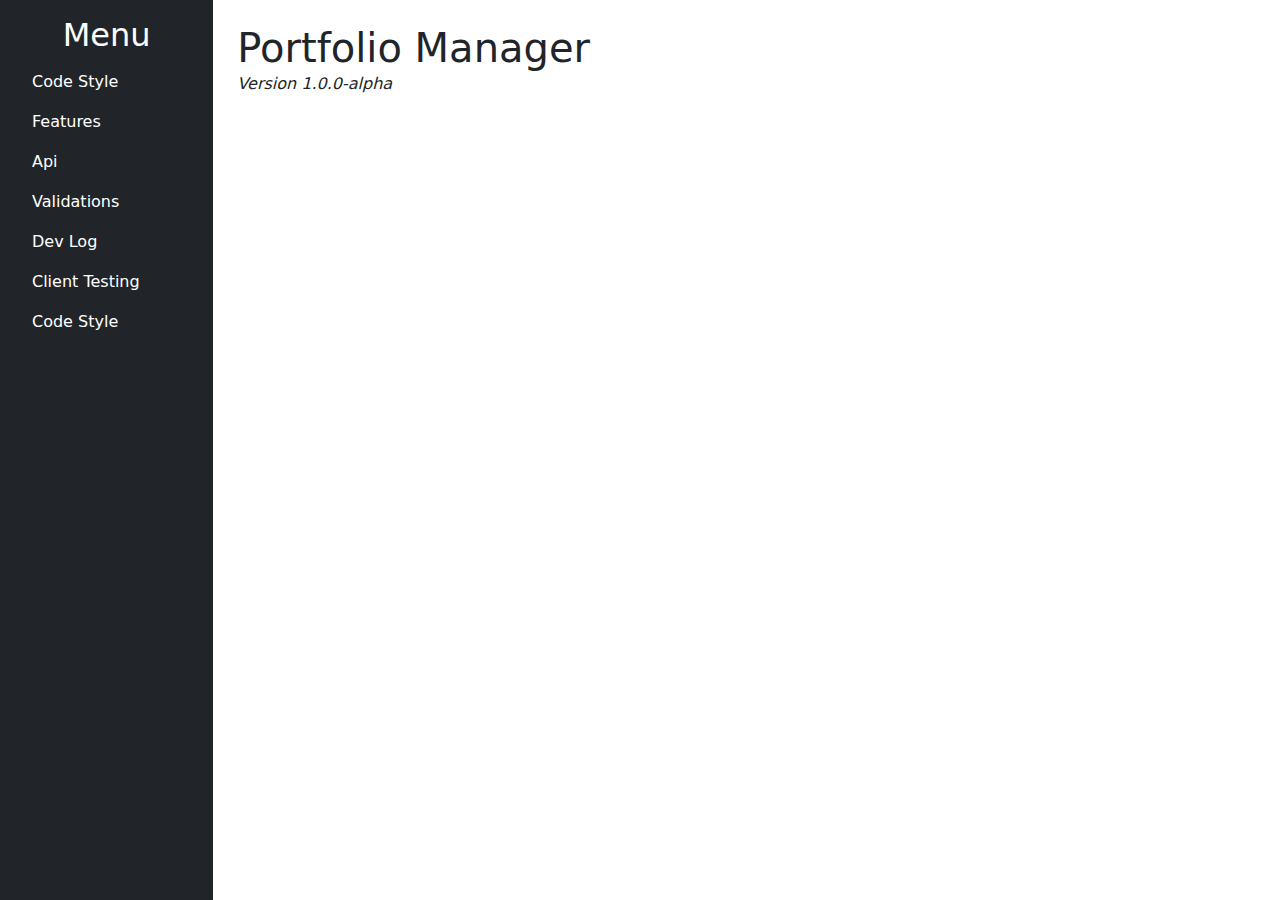
<file: index.html>
<!DOCTYPE html>
<html lang="en">
    <head>
        <meta charset="UTF-8">
        <meta name="viewport" content="width=device-width, initial-scale=1">
        <title>Portfolio Manager docs</title>

        <!--Fonts-->
        <link href="https://fonts.googleapis.com/css2?family=Roboto:wght@300;400;700&display=swap" rel="stylesheet">
        <link rel="stylesheet" href="https://cdnjs.cloudflare.com/ajax/libs/font-awesome/6.0.0/css/all.min.css">
    
        <!--JS-->
        <script src="js/script.js" defer></script>
        <script src="js/bootstrap.bundle.min.js" defer></script>
        
        <!--CSS-->
        <link rel="stylesheet" href="css/bootstrap.min.css">
        <link rel="stylesheet" href="css/style.css">
    </head>
    <body>    
        <div class="container-fluid">

            <div class="row">
                <!-- Sidebar -->
                <nav class="col-md-3 col-lg-2 d-flex flex-column bg-dark text-white vh-100 p-3">
                    <h2 class="text-center">Menu</h2>
                    <ul class="nav flex-column">
                        <li class="nav-item"><a class="nav-link text-white" href="#" onclick="loadContent('abstract')">Code Style</a></li>
                        <li class="nav-item"><a class="nav-link text-white" href="#" onclick="loadContent('features')">Features</a></li>
                        <li class="nav-item"><a class="nav-link text-white" href="#" onclick="loadContent('api')">Api</a></li>
                        <li class="nav-item"><a class="nav-link text-white" href="#" onclick="loadContent('validations')">Validations</a></li>
                        <li class="nav-item"><a class="nav-link text-white" href="#" onclick="loadContent('devLog')">Dev Log</a></li>
                        <li class="nav-item"><a class="nav-link text-white" href="#" onclick="loadContent('client_testing')">Client Testing</a></li>
                        <li class="nav-item"><a class="nav-link text-white" href="#" onclick="loadContent('code_style')">Code Style</a></li>                       
                    </ul>
                </nav>

                <!-- Main Content -->
                    <main class="col-md-9 ms-sm-auto col-lg-10 px-4">
                        <!--Header-->
                        <header>
                            <h1 class="mt-4 mb-0">Portfolio Manager</h1>
                            <p class="fst-italic">Version 1.0.0-alpha</p>
                        </header>
                        <!--Content-->
                        <section class="col-6" id="content"></div>
                    </main>

            </div>

        </div>
    </body>
</html>
</file>
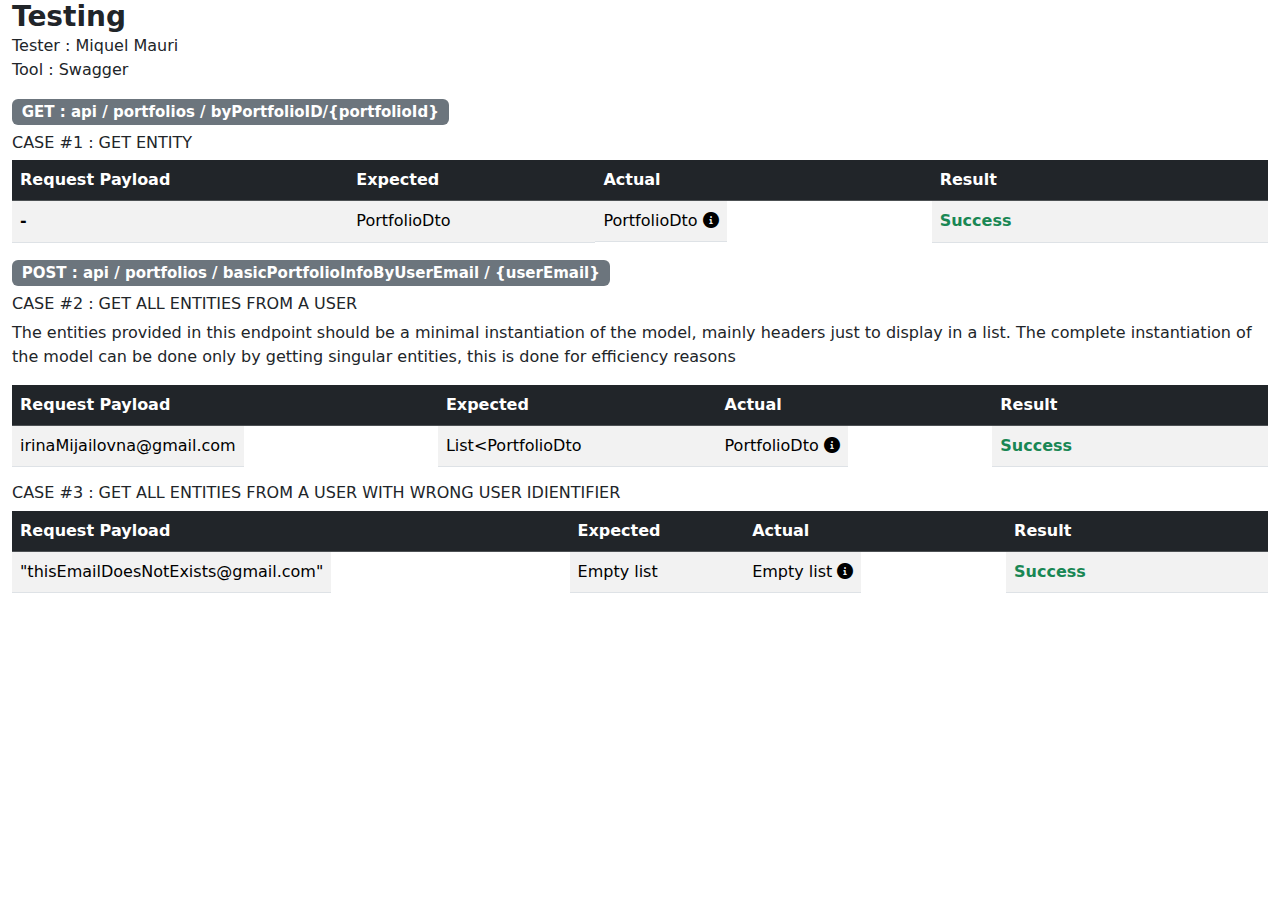
<file: dev.html>
<!DOCTYPE html>
<html lang="en">

<head>
    <meta charset="UTF-8">
    <meta name="viewport" content="width=device-width, initial-scale=1">
    <title>Portfolio Manager docs</title>

    <!--Fonts-->
    <link href="https://fonts.googleapis.com/css2?family=Roboto:wght@300;400;700&display=swap" rel="stylesheet">
    <link rel="stylesheet" href="https://cdnjs.cloudflare.com/ajax/libs/font-awesome/6.0.0/css/all.min.css">

    <!--JS-->
    <script src="js/script.js" defer></script>
    <script src="js/bootstrap.bundle.min.js" defer></script>

    <!--CSS-->
    <link rel="stylesheet" href="css/bootstrap.min.css">
    <link rel="stylesheet" href="css/style.css">
</head>

<body>
    <div class="container-fluid">

        <p class="h3 mb-0 fw-bold">Testing</p>
        <p class="mb-0">Tester : Miquel Mauri</p>
        <p class=" fs-6">Tool : Swagger</p>
        <h5><span class="badge bg-secondary">GET : api / portfolios / byPortfolioID/{portfolioId}</span></h5>

        <!--Cases-->
        <h6>CASE #1 : GET ENTITY</h6>
        <table class="table table-striped">
            <thead class="table-dark">
                <tr>
                    <th style="width: 150px;">Request Payload</th>
                    <th style="width: 100px;">Expected</th>
                    <th style="width: 150px;">Actual</th>
                    <th style="width: 150px;">Result</th>
                </tr>
            </thead>
            <tbody>
                <tr>
                    <td class="fw-bold">-</td>
                    <td>PortfolioDto</td>
                    <td class="tooltip-container">PortfolioDto <i class="fas fa-info-circle"></i><span
                            class="tooltip-text">
                            {
                            "statusCode": 200,
                            "message": "Success",
                            "data": {
                            "portfolioId": 1,
                            "name": "The Three-Fund Portfolio",
                            "author": "John Bogle",
                            "description": "A favorite among the Bogleheads, the three-fund portfolio gives you all the
                            stocks and US bonds. Despite its popularity, you can see there is nothing particularly
                            special about this portfolio compared to the other 25 above it. It is broadly diversified
                            and low-cost, although it is heavily weighted in large cap stocks, just like the overall US
                            market.",
                            "icon": null,
                            "portfolioAssets": [
                            {
                            "asset": {
                            "assetId": 10,
                            "name": "Equity: International",
                            "icon": null
                            },
                            "allocationPercentage": 40
                            }
                            ]
                            }
                            }</span></td>
                    <td class="text-success fw-bold">Success</td>
                </tr>
            </tbody>
        </table>

        <h5><span class="badge bg-secondary">POST : api / portfolios / basicPortfolioInfoByUserEmail / {userEmail}</span></h5>
        <!--Case-->
        <h6>CASE #2 : GET ALL ENTITIES FROM A USER</h6>
        <p>The entities provided in this endpoint should be a minimal instantiation of the model, mainly headers just to
            display in a list. The complete instantiation of the model can be done only by getting singular entities,
            this is done for efficiency reasons</p>
        <table class="table table-striped">
            <thead class="table-dark">
                <tr>
                    <th style="width: 150px;">Request Payload</th>
                    <th style="width: 100px;">Expected</th>
                    <th style="width: 150px;">Actual</th>
                    <th style="width: 150px;">Result</th>
                </tr>
            </thead>
            <tbody>
                <tr>
                    <td class="tooltip-container">irinaMijailovna@gmail.com</td>
                    <td>List&lt;PortfolioDto</td>
                    <td class="tooltip-container">PortfolioDto <i class="fas fa-info-circle"></i><span
                        class="tooltip-text">
                        {
                            "statusCode": 200,
                            "message": "Success",
                            "data": [
                              {
                                "portfolioId": 1,
                                "name": "The Three-Fund Portfolio",
                                "author": "John Bogle",
                                "description": "A favorite among the Bogleheads, the three-fund portfolio gives you all the stocks and US bonds. Despite its popularity, you can see there is nothing particularly special about this portfolio compared to the other 25 above it. It is broadly diversified and low-cost, although it is heavily weighted in large cap stocks, just like the overall US market.",
                                "icon": null,
                                "portfolioAssets": null
                              },
                              {
                                "portfolioId": 3,
                                "name": "The Sensible IRA",
                                "author": "Darrell Armut",
                                "description": "Darrell Armuth at Sensible Portfolios, who used to advertise with WCI, runs a financial advisory firm that uses DFA funds. He offers six portfolios suitable for IRAs; this is one of them. He also offers six more suitable for a taxable account, six environmentally friendly portfolios, and six “express portfolios” designed for smaller accounts. Unfortunately, when I went to update this post a few years ago, I found that these portfolios were no longer listed on the website. I guess you have to hire him now to get the secret sauce.",
                                "icon": null,
                                "portfolioAssets": null
                              },
                              {
                                "portfolioId": 4,
                                "name": "The Permanent Portfolio",
                                "author": "Harry Browne",
                                "description": "Here's another popular portfolio, this one from Harry Browne. He felt you wanted a portfolio that would do well in prosperity (stocks), deflation (long Treasuries), inflation (gold), and “tight money or recession” (cash). There are lots of variations. There is even a one-stop shop mutual fund for 82 basis points that's been around since 1982 with 15-year average returns of a little over 7%. Not only did it lose money in 2008, it managed to do so in 2013, 2015, and 2022 as well. From 2010-2020, it did rather poorly when compared to the roaring stock market, demonstrating its severe tracking error, but in five of the past six years, it's gained over 10% per year.",
                                "icon": null,
                                "portfolioAssets": null
                              },
                              {
                                "portfolioId": 8,
                                "name": "Core-4",
                                "author": "Rick Ferri",
                                "description": "All four of these portfolios are really just a play off of Portfolio #26, and they range from 80/20 to 20/80. It's basically just a three fund plus a little REIT. It's too much REIT for some and too little real estate for others. But for a precious few, it's just right.",
                                "icon": null,
                                "portfolioAssets": null
                              }
                            ]
                          }</span></td>
                    <td class="text-success fw-bold">Success</td>
                </tr>
            </tbody>
        </table>

        <!--Case-->
        <h6>CASE #3 : GET ALL ENTITIES FROM A USER WITH WRONG USER IDIENTIFIER</h6>
        <table class="table table-striped">
            <thead class="table-dark">
                <tr>
                    <th style="width: 150px;">Request Payload</th>
                    <th style="width: 100px;">Expected</th>
                    <th style="width: 150px;">Actual</th>
                    <th style="width: 150px;">Result</th>
                </tr>
            </thead>
            <tbody>
                <tr>
                    <td class="tooltip-container">"thisEmailDoesNotExists@gmail.com"</td>
                    <td>Empty list</td>
                    <td class="tooltip-container">Empty list <i class="fas fa-info-circle"></i><span
                        class="tooltip-text">
                        {
                            "statusCode": 200,
                            "message": "Success",
                            "data": []
                          }</span></td>
                    <td class="text-success fw-bold">Success</td>
                </tr>
            </tbody>
        </table>
    </div>
</body>

</html>
</file>
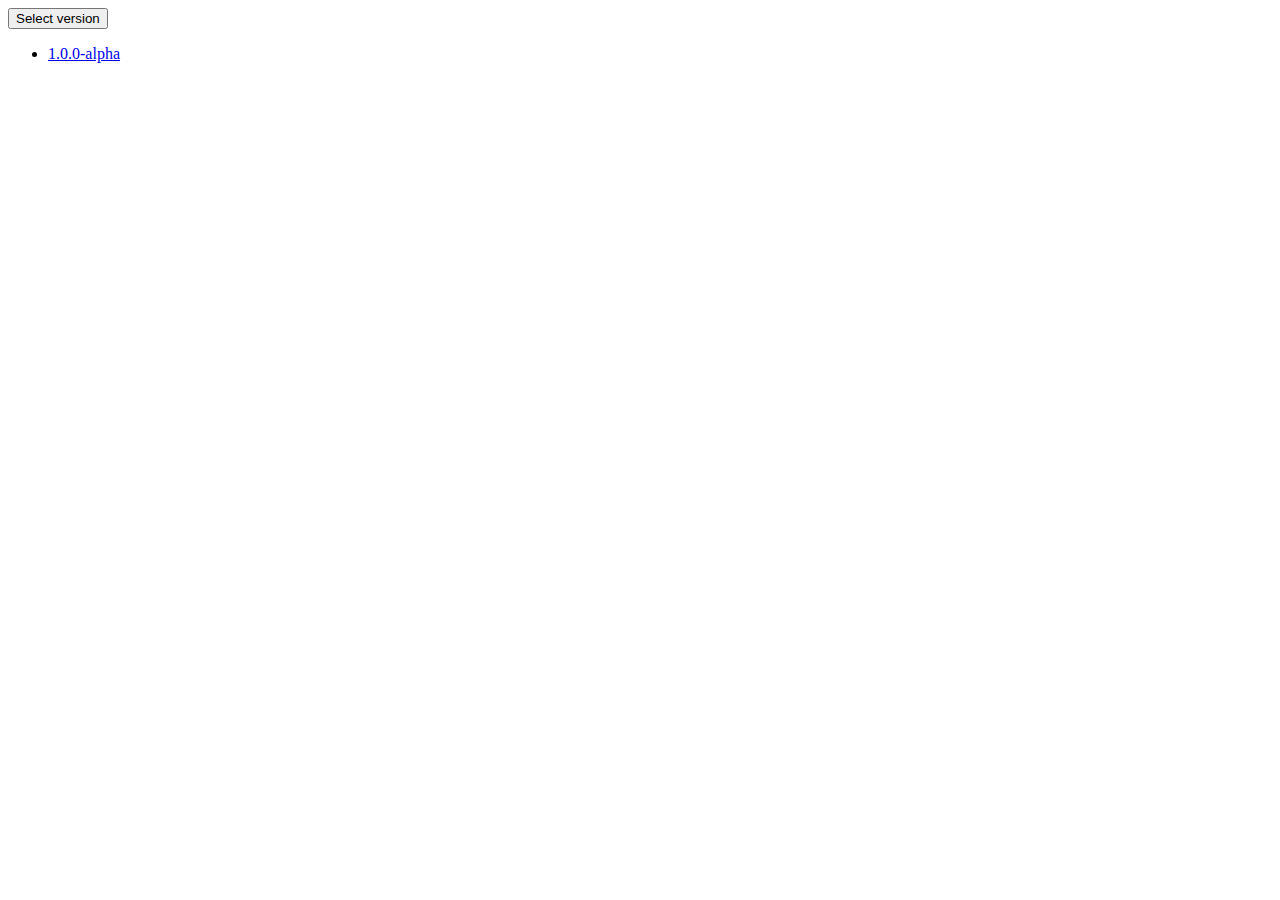
<file: pages/devLog.html>
<body>    
    <div class="container-fluid">

        <!--Dropdown-->
        <div class="dropdown">
            <button class="btn btn-secondary dropdown-toggle" role="button" type="button" id="dropdownMenuButton" data-bs-toggle="dropdown" aria-expanded="false">
                    Select version
            </button>
            <ul class="dropdown-menu" aria-labelledby="dropdownMenuButton" data-bs-auto-close="false">
                <li><a class="dropdown-item" href="#" onclick="loadVersionLog('1.0.0-alpha')">1.0.0-alpha</a></li>
            </ul>
        </div>

        <!--Version log-->
        <main class="col-auto mt-4">
            <section id="versionLog"></div>
        </main>
        
    </div>
</body>
</file>
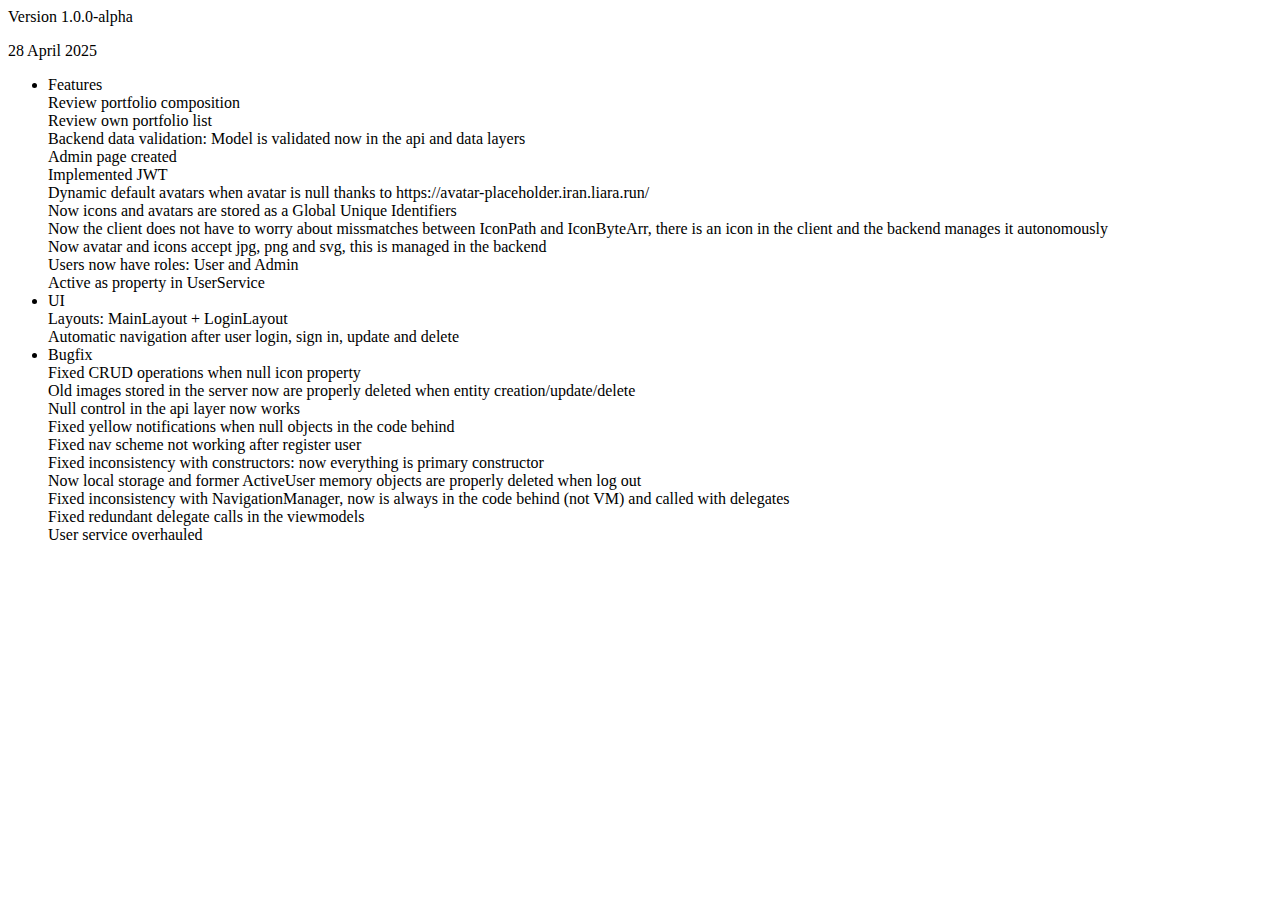
<file: version_logs/1.0.0-alpha.html>
<body>
    <div class="container">

        <div class="h6 ms-2 mb-0 fw-bold">Version 1.0.0-alpha</div>
        <p class="text-muted fs-6 ms-2 mt-0">28 April 2025</p>
        <ul class="list-groups list-group">
            <!--Features-->
            <li class="list-group-item d-flex justify-content-between align-items-start ms-2">
                <div class="me-auto">
                    <div class="fw-bold">Features</div>
                    <div class="ms-4"></div>
                    <div class="ms-4">Review portfolio composition</div>
                    <div class="ms-4">Review own portfolio list</div>
                    <div class="ms-4">Backend data validation: Model is validated now in the api and data layers</div>
                    <div class="ms-4">Admin page created</div>
                    <div class="ms-4">Implemented JWT</div>
                    <div class="ms-4">Dynamic default avatars when avatar is null thanks to https://avatar-placeholder.iran.liara.run/</div>
                    <div class="ms-4">Now icons and avatars are stored as a Global Unique Identifiers</div>
                    <div class="ms-4">Now the client does not have to worry about missmatches between IconPath and IconByteArr, there is an icon in the client and the backend manages it autonomously </div>
                    <div class="ms-4">Now avatar and icons accept jpg, png and svg, this is managed in the backend</div>
                    <div class="ms-4">Users now have roles: User and Admin</div>
                    <div class="ms-4">Active as property in UserService</div>
                </div>
            </li>
            <!--UI-->
            <li class="list-group-item d-flex justify-content-between align-items-start ms-2">
                <div class="me-auto">
                    <div class="fw-bold">UI</div>
                    <div class="ms-4">Layouts: MainLayout + LoginLayout</div>
                    <div class="ms-4">Automatic navigation after user login, sign in, update and delete</div>
                </div>
            </li>
            <!--Bugfix-->
            <li class="list-group-item d-flex justify-content-between align-items-start ms-2">
                <div class="me-auto">
                    <div class="fw-bold">Bugfix</div>
                    <div class="ms-4">Fixed CRUD operations when null icon property</div>
                    <div class="ms-4">Old images stored in the server now are properly deleted when entity creation/update/delete</div>
                    <div class="ms-4">Null control in the api layer now works</div>
                    <div class="ms-4">Fixed yellow notifications when null objects in the code behind</div>
                    <div class="ms-4">Fixed nav scheme not working after register user</div>
                    <div class="ms-4">Fixed inconsistency with constructors: now everything is primary constructor</div>
                    <div class="ms-4">Now local storage and former ActiveUser memory objects are properly deleted when log out</div>
                    <div class="ms-4">Fixed inconsistency with NavigationManager, now is always in the code behind (not VM) and called with delegates</div>
                    <div class="ms-4">Fixed redundant delegate calls in the viewmodels</div>
                    <div class="ms-4">User service overhauled</div>
                </div>
            </li>
        </ul>    
            
    </div>
</body>
</file>
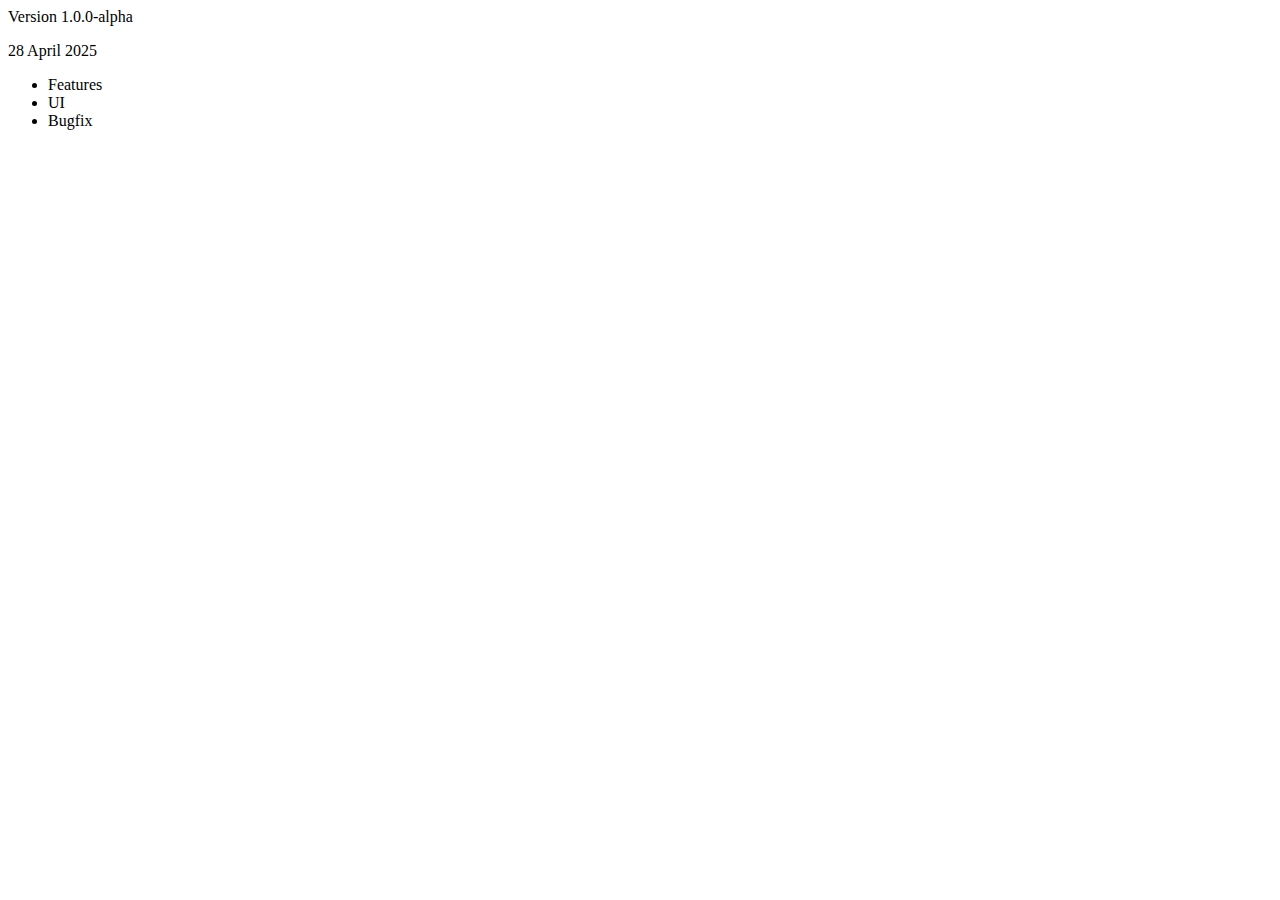
<file: version_logs/1.1.0-alpha.html>
<body>
    <div class="container">

        <div class="h6 ms-2 mb-0 fw-bold">Version 1.0.0-alpha</div>
        <p class="text-muted fs-6 ms-2 mt-0">28 April 2025</p>
        <ul class="list-groups list-group">
            <!--Features-->
            <li class="list-group-item d-flex justify-content-between align-items-start ms-2">
                <div class="me-auto">
                    <div class="fw-bold">Features</div>
                    <div class="ms-4"></div>
                </div>
            </li>
            <!--UI-->
            <li class="list-group-item d-flex justify-content-between align-items-start ms-2">
                <div class="me-auto">
                    <div class="fw-bold">UI</div>
                    <div class="ms-4"></div>
                </div>
            </li>
            <!--Bugfix-->
            <li class="list-group-item d-flex justify-content-between align-items-start ms-2">
                <div class="me-auto">
                    <div class="fw-bold">Bugfix</div>
                    <div class="ms-4"></div>
                </div>
            </li>
        </ul>

    </div>
</body>
</file>
<file: css/style.css>
.tooltip-container {
    position: relative;
    display: inline-block;
    cursor: pointer;
}

.tooltip-text {
    visibility: hidden;
    background-color: black;
    color: white;
    text-align: center;
    padding: 5px;
    border-radius: 5px;
    position: absolute;
    top: 100%; /* Moves tooltip below the hovered text */
    left: 50%;
    transform: translateX(-50%);
    opacity: 0;
    transition: opacity 0.3s;
    white-space: nowrap; /* Ensures tooltip expands with content */
    z-index: 999; /* Ensures tooltip appears above other elements */
}

.tooltip-container:hover .tooltip-text {
    visibility: visible;
    opacity: 1;
}
</file>
